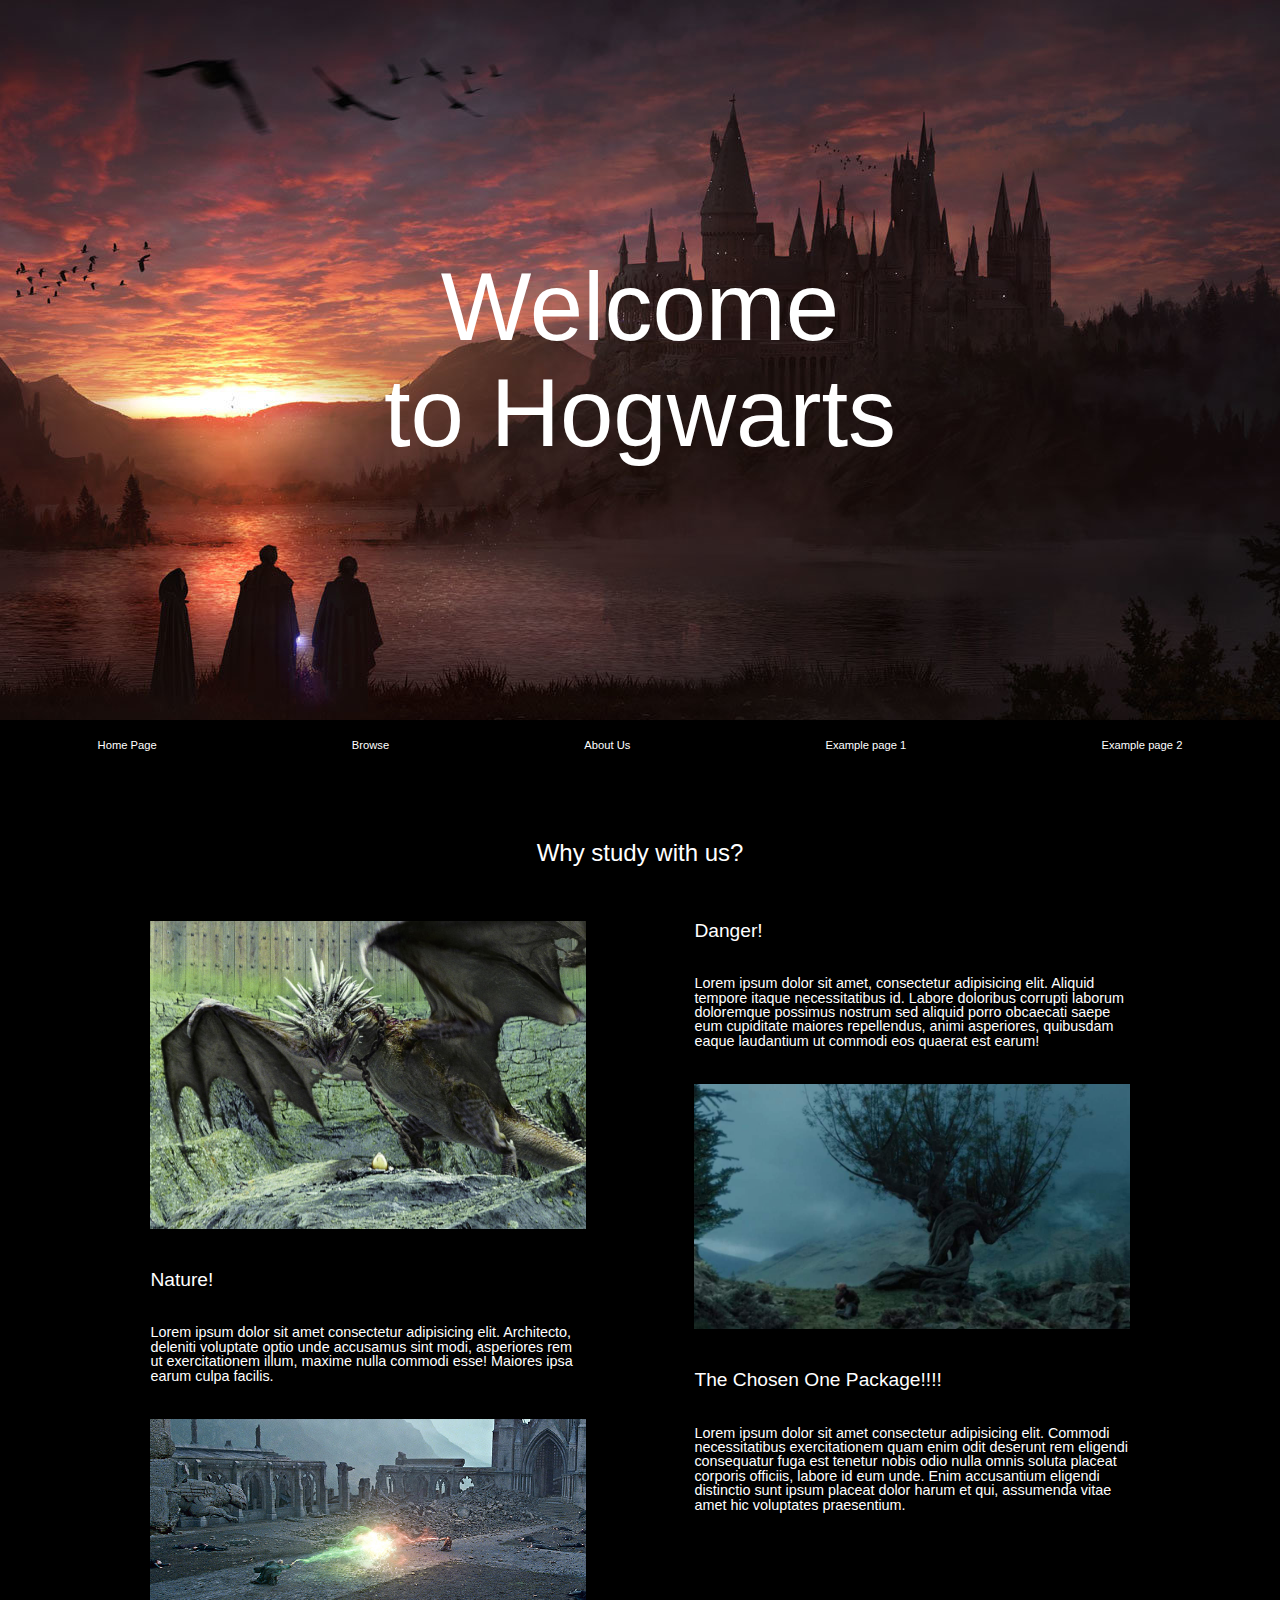
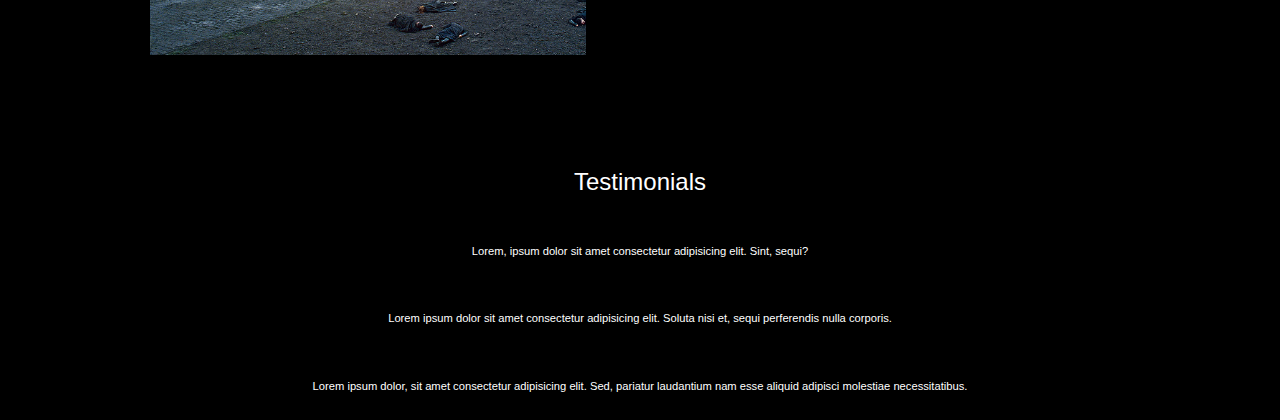
<file: Hogwarts/index.html>
<!DOCTYPE html>

<html lang="en-GB" dir="ltr">

<head>
  <meta charset="UTF-8">
  <meta http-equiv="X-UA-Compatible" content="IE=edge">
  <meta name="viewport" content="width=device-width, initial-scale=1.0">
  <link href="style.css" rel="stylesheet">
  <title>Hogwarts</title>
</head>

<body>
  <div class="container">

    <header role="banner">
      <div id="banner">
        <h1><span class="block_display">Welcome</span> to Hogwarts</h1>
      </div>

      <nav role="navigation">
        <ul>
          <li><a href="#">Home Page</a></li>
          <li><a href="#">Browse</a></li>
          <li><a href="#">About Us</a></li>
          <li><a href="#">Example page 1</a></li>
          <li><a href="#">Example page 2</a></li>
        </ul>
      </nav>
    </header>

    <main role="main">
      <h2>Why study with us?</h2>
      <div>
        <div>
          <img src="images/horntail.jpg" alt="horntail">
          <h3>Nature!</h3>
          <p>Lorem ipsum dolor sit amet consectetur adipisicing elit. Architecto, deleniti voluptate optio unde
            accusamus sint modi, asperiores rem ut exercitationem illum, maxime nulla commodi esse! Maiores ipsa earum
            culpa facilis.</p>
          <img src="images/fight.jpg" alt="fight">
        </div>

        <div>
          <h3>Danger!</h3>
          <p>Lorem ipsum dolor sit amet, consectetur adipisicing elit. Aliquid tempore itaque necessitatibus id. Labore
            doloribus corrupti laborum doloremque possimus nostrum sed aliquid porro obcaecati saepe eum cupiditate
            maiores repellendus, animi asperiores, quibusdam eaque laudantium ut commodi eos quaerat est earum!</p>

          <img src="images/willow.jpg" alt="willow tree">
          <h3>The Chosen One Package!!!!</h3>
          <p>Lorem ipsum dolor sit amet consectetur adipisicing elit. Commodi necessitatibus exercitationem quam enim
            odit deserunt rem eligendi consequatur fuga est tenetur nobis odio nulla omnis soluta placeat corporis
            officiis, labore id eum unde. Enim accusantium eligendi distinctio sunt ipsum placeat dolor harum et qui,
            assumenda vitae amet hic voluptates praesentium.</p>

        </div>
      </div>
      <h2>Testimonials</h2>
      <p>Lorem, ipsum dolor sit amet consectetur adipisicing elit. Sint, sequi?</p>

      <p>Lorem ipsum dolor sit amet consectetur adipisicing elit. Soluta nisi et, sequi perferendis nulla corporis.</p>

      <p>Lorem ipsum dolor, sit amet consectetur adipisicing elit. Sed, pariatur laudantium nam esse aliquid adipisci
        molestiae necessitatibus.</p>
    </main>

    <footer role="contentinfo">
    </footer>

  </div>
  <!--end of container div-->
</body>

</html>
</file>
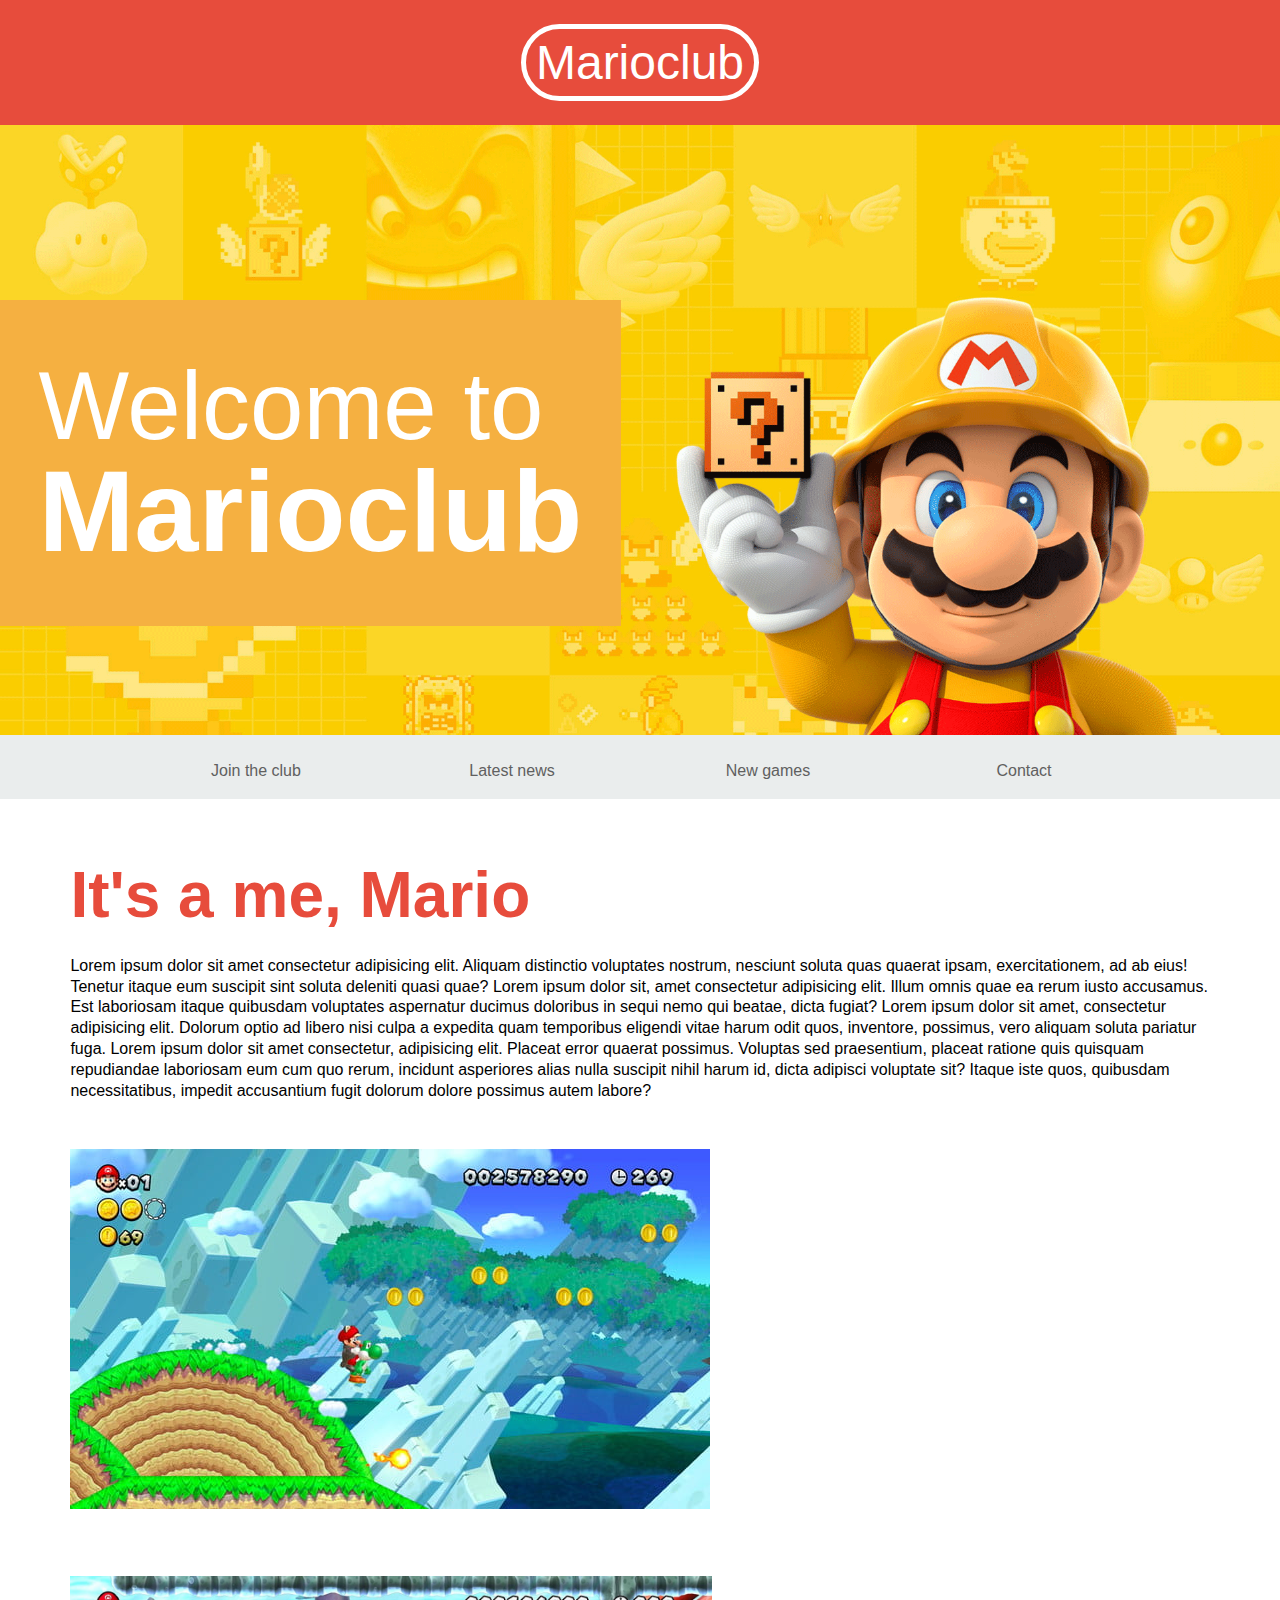
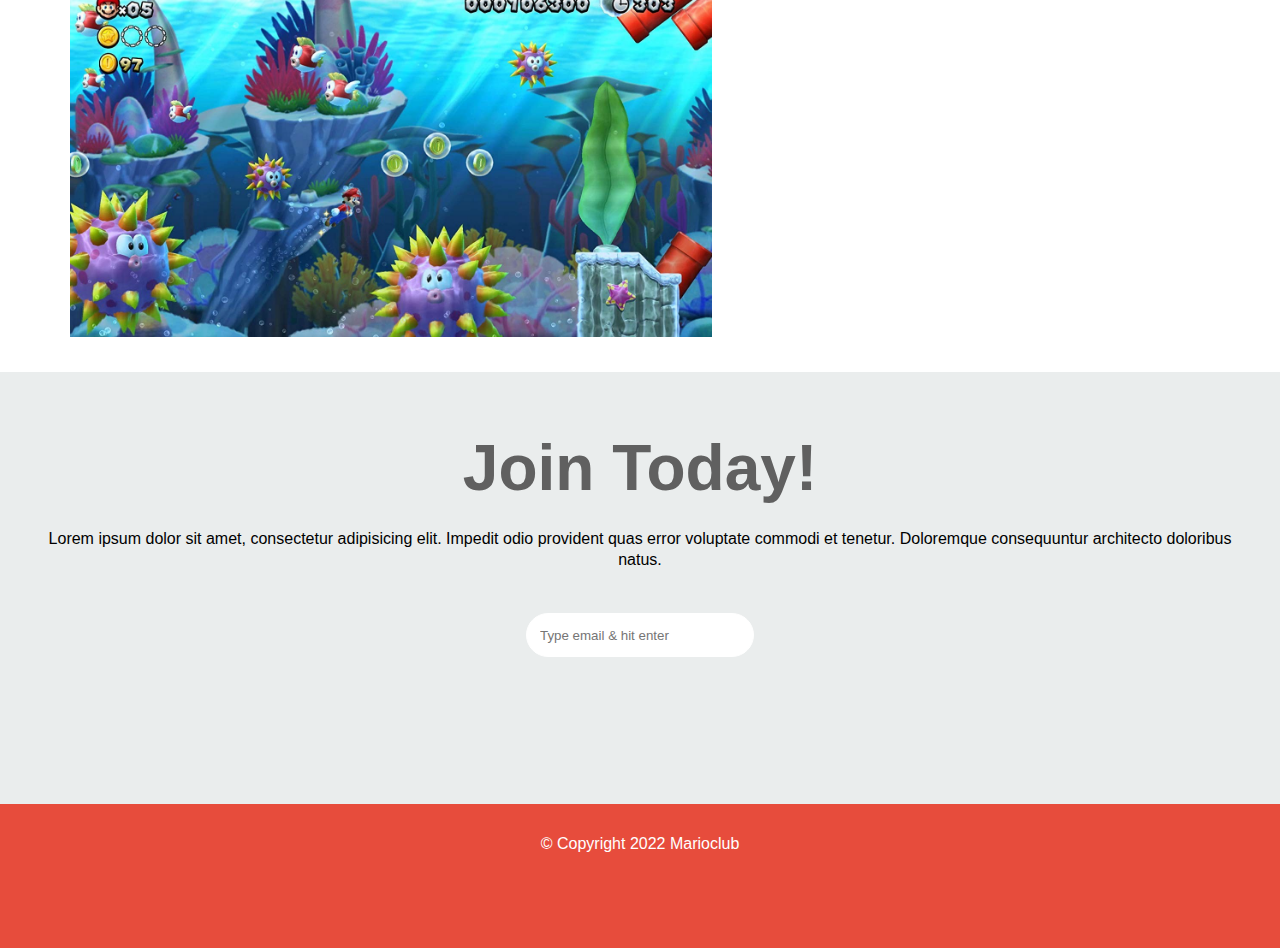
<file: Marioclub/index.html>
<!DOCTYPE html>

<html lang="en-GB" dir="ltr">

<head>
    <meta charset="utf-8">
    <link href="style.css" rel="stylesheet">
    <title>Mario Club</title>
</head>

<body>
    <div class="wrapper">
    <header>
        <div>
            <p id="logo">Marioclub</p>
        </div>
        <h1>Welcome to <span class="bold">Marioclub</span></h1>
        <img src="images/banner.png" alt="mario">

    </header>
    <main>
        <nav role="navigation">
            <input class="menu-btn" type="checkbox" id="menu-btn"> <!--mobile hamburger navigation icon -->
            <label class="menu-icon" for="menu-btn"><span class="nav-icon"></span></label>
            <ul>
                <li><a href="#">Join the club</a></li>
                <li><a href="#">Latest news</a></li>
                <li><a href="#">New games</a></li>
                <li><a href="#">Contact</a></li>
            </ul>
        </nav>
  
        <div>
        <h2>It's a me, Mario</h2>
        <p>Lorem ipsum dolor sit amet consectetur adipisicing elit. Aliquam distinctio voluptates nostrum, nesciunt
            soluta quas quaerat ipsam, exercitationem, ad ab eius! Tenetur itaque eum suscipit sint soluta deleniti
            quasi quae? Lorem ipsum dolor sit, amet consectetur adipisicing elit. Illum omnis quae ea rerum iusto
            accusamus. Est laboriosam itaque quibusdam voluptates aspernatur ducimus doloribus in sequi nemo qui beatae,
            dicta fugiat? Lorem ipsum dolor sit amet, consectetur adipisicing elit. Dolorum optio ad libero nisi culpa a
            expedita quam temporibus eligendi vitae harum odit quos, inventore, possimus, vero aliquam soluta pariatur
            fuga. Lorem ipsum dolor sit amet consectetur, adipisicing elit. Placeat error quaerat possimus. Voluptas sed praesentium, placeat ratione quis quisquam repudiandae laboriosam eum cum quo rerum, incidunt asperiores alias nulla suscipit nihil harum id, dicta adipisci voluptate sit? Itaque iste quos, quibusdam necessitatibus, impedit accusantium fugit dolorum dolore possimus autem labore?</p>
        <img src="images/thumb-1.png" alt="mario gamescreen">
        <img src="images/thumb-2.png" alt="mario gamescreen photo2">
</div>
        <section>
            <h2>Join Today!</h2>
            <p>Lorem ipsum dolor sit amet, consectetur adipisicing elit. Impedit odio provident quas error voluptate
                commodi et tenetur. Doloremque consequuntur architecto doloribus natus.</p>
            <input type="email" id="email" placeholder="Type email & hit enter" required>
        </section>

    </main>

    <footer>
        <p>&copy; Copyright 2022 Marioclub</p>
    </footer>

</div> <!--end of wrapper-->

</body>

</html>
</file>
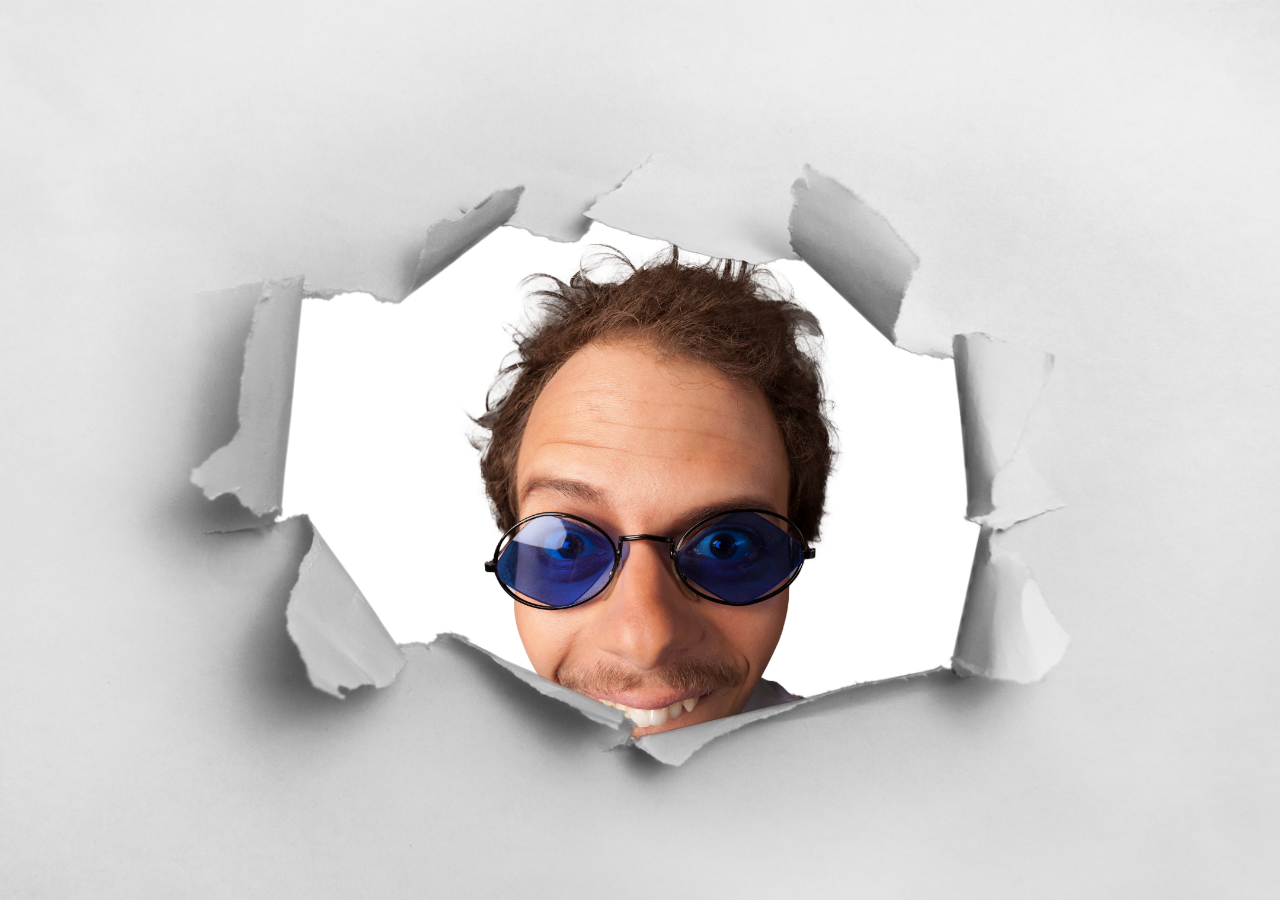
<file: Ripped Paper Profile/index.html>
<!DOCTYPE html>
<html lang="en">
<head>
    <meta charset="UTF-8">
    <meta http-equiv="X-UA-Compatible" content="IE=edge">
    <meta name="viewport" content="width=device-width, initial-scale=1.0">
    <title>Magic Ripped Profile Challenge</title>
    <link rel="stylesheet" href="style.css">
</head>
<body>
    <div class="container"></div>
    <div class="image"></div>
</body>
</html>
</file>
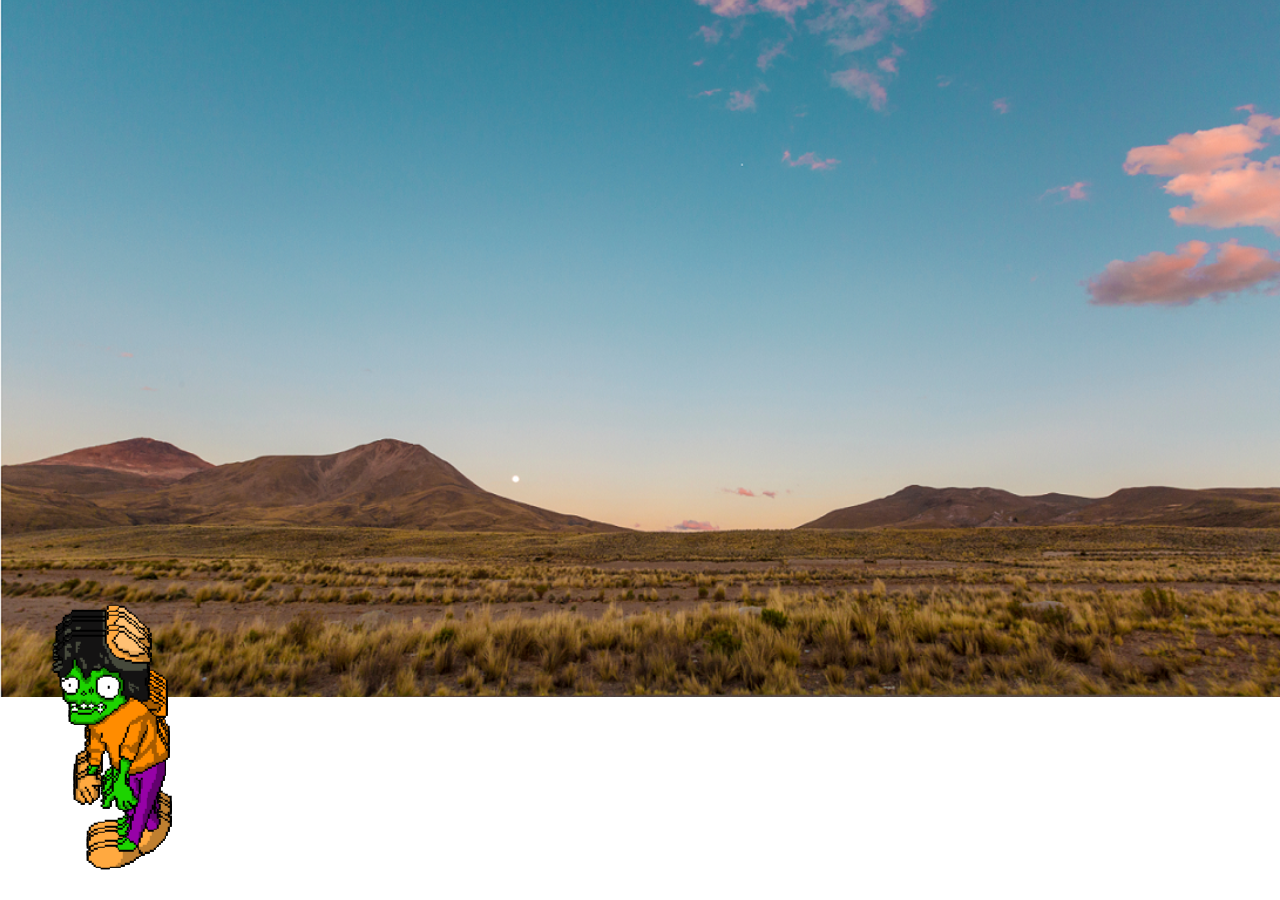
<file: Sprite Animation/index.html>
<!DOCTYPE html>
<html lang="en">
<head>
    <meta charset="UTF-8">
    <meta http-equiv="X-UA-Compatible" content="IE=edge">
    <meta name="viewport" content="width=device-width, initial-scale=1.0">
    <title>Sprite Animation</title>
    <link rel="stylesheet" href="style.css">
</head>
<body>
    <div id="zombie1"></div>
    <div id="zombie2"></div>
    <div id="zombie3"></div>
    <div id="zombie4"></div>
    <div id="zombie5"></div>
    <div id="zombie6"></div>
    <div id="zombie7"></div>
    <div id="zombie8"></div>
    <div id="zombie9"></div>
    <div id="zombie10"></div>
    <div id="zombie11"></div>
    <div id="zombie12"></div>
</body>
</html>
</file>
<file: Ripped Paper Profile/style.css>
html {
    box-sizing: border-box;

  }
  *, *:before, *:after {
    box-sizing: inherit;
    padding: 0;
    margin: 0;
  }

  .container {
    width: 100vw;
	height: 100vh;
    background-image: url('images/ripped_paper_trans.png');
    background-repeat: no-repeat;
    background-size: cover;
    background-position: center;
    /* also works with below effect + filter: brightness(.2), however best result is without effect altogether since center is transparent
    mix-blend-mode:darken; *****/
  }
  

  .image {
    background-image: url('images/man.png');
      background-repeat: no-repeat;
      background-position: 50%;
      background-size: 50%;
      width: 100vw;
      height: 100vh;
      position: absolute;
      top: 0;
      left: 0;
      z-index: -1;
     
  }
</file>
<file: Sprite Animation/style.css>
body {
    background-image: url('images/desert_background.png');
    background-size: cover;
    overflow: hidden;
    background-position-y: 25%;
    background-repeat: no-repeat;
}

#zombie1 {
    background-image: url('images/zombie.png');
    position: relative;
    top: 600px;
    height: 250px;
    width: 215.167px;
    animation: walking_animation 1s steps(6) infinite,
    move_forward 25s linear infinite;
}

#zombie2 {
    background-image: url('images/zombie.png');
    position: absolute;
    top: 605px;
    height: 250px;
    width: 215.167px;
    animation: walking_animation 1s steps(6) infinite 3s,
    move_forward 27s linear infinite 3s;
    animation-fill-mode: both;
}

#zombie3 {
    background-image: url('images/zombie.png');
    position: absolute;
    top: 612px;
    height: 250px;
    width: 215.167px;
    animation: walking_animation 1s steps(6) infinite 4s,
    move_forward 28s linear infinite 4s;
    animation-fill-mode: both;
}

#zombie4 {
    background-image: url('images/zombie.png');
    position: absolute;
    top: 600px;
    height: 250px;
    width: 215.167px;
    animation: walking_animation 1s steps(6) infinite 5s,
    move_forward 30s linear infinite 5s;
    animation-fill-mode: both;
}

#zombie5 {
    background-image: url('images/zombie.png');
    position: absolute;
    top: 606px;
    height: 250px;
    width: 215.167px;
    animation: walking_animation 1s steps(6) infinite 6s,
    move_forward 31s linear infinite 6s;
    animation-fill-mode: both;
}

#zombie6 {
    background-image: url('images/zombie.png');
    position: absolute;
    top: 613px;
    height: 250px;
    width: 215.167px;
    animation: walking_animation 1s steps(6) infinite 6s,
    move_forward 36s linear infinite 6s;
    animation-fill-mode: both;
}

#zombie7 {
    background-image: url('images/zombie.png');
    position: absolute;
    top: 620px;
    height: 250px;
    width: 215.167px;
    animation: walking_animation 1s steps(6) infinite 8s,
    move_forward 28s linear infinite 8s;
    animation-fill-mode: both;
}

#zombie8 {
    background-image: url('images/zombie.png');
    position: absolute;
    top: 625px;
    height: 250px;
    width: 215.167px;
    animation: walking_animation .9s steps(6) infinite 5s,
    move_forward 29s linear infinite 5s;
    animation-fill-mode: both;
}

#zombie9 {
    background-image: url('images/zombie.png');
    position: absolute;
    top: 620px;
    height: 250px;
    width: 215.167px;
    animation: walking_animation .8s steps(6) infinite 6s,
    move_forward 27s linear infinite 6s;
    animation-fill-mode: both;
}

#zombie10 {
    background-image: url('images/zombie.png');
    position: absolute;
    top: 610px;
    height: 250px;
    width: 215.167px;
    animation: walking_animation 1s steps(6) infinite 10s,
    move_forward 25s linear infinite 10s;
    animation-fill-mode: both;
}


#zombie11 {
    background-image: url('images/zombie.png');
    position: absolute;
    top: 620px;
    height: 250px;
    width: 215.167px;
    animation: walking_animation .9s steps(6) infinite 11s,
    move_forward 25s linear infinite 11s;
    animation-fill-mode: both;
}


#zombie12 {
    background-image: url('images/zombie.png');
    position: absolute;
    top: 625px;
    height: 250px;
    width: 215.167px;
    animation: walking_animation .8s steps(6) infinite 12s,
    move_forward 20s linear infinite 12s;
    animation-fill-mode: both;
}

@keyframes walking_animation {
    0% {background-position-x: 1291px;}
    100% {background-position-x: 0px;}
}

@keyframes move_forward {
    0% {transform: translateX(2000px);}
    100% {transform: translateX(-200px);}
}
</file>
<file: Hogwarts/style.css>
/* http://meyerweb.com/eric/tools/css/reset/
   v2.0 | 20110126
   License: none (public domain)
*/

html, body, div, span, applet, object, iframe,
h1, h2, h3, h4, h5, h6, p, blockquote, pre,
a, abbr, acronym, address, big, cite, code,
del, dfn, em, img, ins, kbd, q, s, samp,
small, strike, strong, sub, sup, tt, var,
b, u, i, center,
dl, dt, dd, ol, ul, li,
fieldset, form, label, legend,
table, caption, tbody, tfoot, thead, tr, th, td,
article, aside, canvas, details, embed,
figure, figcaption, footer, header, hgroup,
menu, nav, output, ruby, section, summary,
time, mark, audio, video {
	margin: 0;
	padding: 0;
	border: 0;
	font-size: 100%;
	font: inherit;
	vertical-align: baseline;
}
/* HTML5 display-role reset for older browsers */
article, aside, details, figcaption, figure,
footer, header, hgroup, menu, nav, section {
	display: block;
}
body {
	line-height: 1;
}
ol, ul {
	list-style: none;
}
blockquote, q {
	quotes: none;
}
blockquote:before, blockquote:after,
q:before, q:after {
	content: '';
	content: none;
}
table {
	border-collapse: collapse;
	border-spacing: 0;
}

/***************end of reset*****************/

.container {
    width: 100%;
    font-family:'Lucida Sans', 'Lucida Sans Regular', 'Lucida Grande', 'Lucida Sans Unicode', Geneva, Verdana, sans-serif;
    background-color: black;
    color: white;
}

#banner {
    height: 80vh;
    background-image: url("images/banner.jpg");
    background-position-x: center;
    background-color: red; /*used as fallback in the event the image doesn't load since the h1 is white*/
}

h1 {
    height: 80vh;
    font-size: 3.2em;
    display: flex;
    text-align: center;
    flex-direction: column;
    justify-content: center;
}

h2 {
    font-size: 1.5em;
    margin-top: 3em;
    padding: 1em 0;
    text-align: center;
}

h3 {
    font-size: 1.2em;
    margin-top: 2em;
}

p {
    font-size: .9em;
    padding: 2.5em 0;
}

main > div > div:nth-child(1), main > div > div:nth-child(2) {
    padding: 1em;
    margin: 1em;
}

img {
    width: 100%;
}

.block_display {
    display: block;
}

nav ul {
    display: flex;
    flex-wrap: wrap;
    background-color: black;
}

nav ul li {
    width: 100vw;
    text-align: center;   
    padding: 1em 0;
}

nav ul li a {
    color: white;
    padding: 1em 0;
    font-size: .7em;
}

main > p {
    text-align: center;
    max-width: 500px;
    margin: 0 3em;
    font-size: .7em;
}

a:link {
color: white;
text-decoration: none;
}

a:visited {

}

a:focus {
color: lightgray;
}

a:hover {
border-bottom: 1px solid gray;
}

a:active {
 color: lightgray;
 border-bottom: 1px solid gray;
}


/***************Responsiveness**********************/

@media screen and (min-width: 600px) {

    main > div > div:nth-child(1), main > div > div:nth-child(2) {
        width: 70%;
        margin: 0 auto;
        padding-top: 2em;
    }

    main > p {
        max-width: 500px;
        margin: 0 auto;
    }
}

@media screen and (min-width: 750px) {
    main > div div:nth-child(1), main > div > div:nth-child(2) {
        width: 40%;
    }

 main > div:nth-child(2) {
     display: flex;
 }

 
main > div div:nth-child(2) h3:first-child { /*removing top margin from second column to align columns*/
    margin-top: 0em;
}

nav ul {
    height: 25px;
    justify-content: space-around;
    flex-wrap: nowrap;
}

nav ul li {
    width: auto; 
    padding: 1em 2em;
   }
}

@media screen and (min-width: 900px) {
    main > div:nth-child(2) {
        display: flex;
        width: 90%;
        margin: 0 auto;
    }
 

    h1 {
        font-size:  6em; 
        line-height: 1.1em;
    }

    main > p {
        max-width: 700px;
    }
}

@media screen and (min-width: 1000px) {
    main > div:nth-child(2) {
        width: 85%;
    }
}
</file>
<file: Marioclub/style.css>
/*style reset*/
/* http://meyerweb.com/eric/tools/css/reset/
   v2.0 | 20110126
   License: none (public domain)
*/

html, body, div, span, applet, object, iframe,
h1, h2, h3, h4, h5, h6, p, blockquote, pre,
a, abbr, acronym, address, big, cite, code,
del, dfn, em, img, ins, kbd, q, s, samp,
small, strike, strong, sub, sup, tt, var,
b, u, i, center,
dl, dt, dd, ol, ul, li,
fieldset, form, label, legend,
table, caption, tbody, tfoot, thead, tr, th, td,
article, aside, canvas, details, embed,
figure, figcaption, footer, header, hgroup,
menu, nav, output, ruby, section, summary,
time, mark, audio, video {
	margin: 0;
	padding: 0;
	border: 0;
	font-size: 100%;
	font: inherit;
	vertical-align: baseline;
}
/* HTML5 display-role reset for older browsers */
article, aside, details, figcaption, figure,
footer, header, hgroup, menu, nav, section {
	display: block;
}
body {
	line-height: 1;
}
ol, ul {
	list-style: none;
}
blockquote, q {
	quotes: none;
}
blockquote:before, blockquote:after,
q:before, q:after {
	content: '';
	content: none;
}
table {
	border-collapse: collapse;
	border-spacing: 0;
}

/*end of reset*/


.wrapper {
    width: 100%;
}

body {
    font-family:'Gill Sans', 'Gill Sans MT', Calibri, 'Trebuchet MS', sans-serif;
}

header > h1 {
    top: 150px;
    font-size: 5em;
    color: white;
    position: absolute;
}

.bold /*span element to make font heavier*/ {
    font-size: 1em;
}

header div:first-child {
    color: white;
    background: #E74C3C;
    font-size: 3em;
    text-align: center;
    padding: .5em 0;
    position: sticky;
    top: 0;
    z-index: 1;
}

#logo {
    border: 5px solid white;
    border-radius: 40px;
    display: inline-block;
    padding: .2em;
}

header > h1 {
    color: white;
    position: absolute;
    top: 120px;
    font-size: 4em;
    padding: .6em .4em;
    background-color: #F5B041;
}

.bold /*span element to make font heavier*/ {
    font-weight: bold;
    display: block;
    font-size: 1.2em;
}

header img {
    width: 100%;
    max-height: 700px;
    display: block;
}

/*mobile nav styling */


  nav ul {
    clear: both;
    overflow: hidden;
    max-height: 0;
    transition: max-height .2s ease-out;
    background-color: #EAEDED;
  }
  
   nav ul a {
    display: block;
    margin-top: .5em;
    padding: 20px;
    text-decoration: none;
  }
  
   ul a:link {
    color: #606060;
  }
  
   ul a:visited {
    color: #606060;
  }
  
   ul a:focus {
    color: white;
  }
  
   ul a:hover {
    background-color: #CACFD2;
    color: white;
  }
  
   ul a:active {
    border-bottom: .5px solid white;
  }
  

  
.menu-icon {
padding: 28px 20px;
position: relative;
float: left;
cursor: pointer;
}

.menu-icon .nav-icon {
background: #333;
display: block;
width: 18px;
height: 2px;
position: relative;
transition: background .2s ease-out;
}

.menu-icon .nav-icon:before {
background: #333;
content: "";
display: block;
width: 100%;
height: 100%;
position: absolute;
top: 5px;
transition: all .2s ease-out;
}

.menu-icon .nav-icon:after {
background: #333;
content: "";
display: block;
width: 100%;
height: 100%;
position: absolute;
top: -5px;
transition: all .2s ease-out;
}

.menu-btn {
display: none;
}

.menu-btn:checked ~ ul {
min-height: 270px;
}

.menu-btn:checked ~ .menu-icon .nav-icon {
background: transparent;
}

.menu-btn:checked ~ .menu-icon .nav-icon:before {
transform: rotate(-45deg);
top: 0;
}

.menu-btn:checked ~ .menu-icon .nav-icon:after {
transform: rotate(45deg);
top: 0;
}



main h2 {
    font-size: 4em;
    font-weight: bold;
    color: #E74C3C;
    padding: 1em 0 .2em;
}

main > div {
    width: 89%;
    margin: auto;
}

main > div p:nth-child(2) {
    padding: 1em 0;
    line-height: 1.3em;
    max-width: 1200px;
}

main > div img {
    margin-top: 2em;
    margin-bottom: 2em;
    max-width: 100%;
}

main > div img:nth-child(3) { /*first image*/
    margin-right: 3em;
}

main section {
    background-color: #EAEDED;
    min-height: 400px;
    text-align: center;
    padding: 0 2em 2em 2em;
}

main section h2 {
    color: #606060; 
}
main section > p {
    padding: 1em 0;
    line-height: 1.3em;
}

main section input {
    margin-top: 2em;
    padding: 1em;
    border-radius: 36px;
    border: 1px solid white;
    min-width: 200px;
}

footer {
    min-height: 80px;
    background-color: #E74C3C;
    color: white;
    text-align: center;
    padding: 2em;
}

/* responsiveness */

@media screen and (min-width: 620px) {

    nav {
        position: sticky;
        top: 0;
        z-index: 1;
        overflow: none;
    }
    
    nav ul { /*nav bar to appear on horizontal axis*/
    max-height: 150px;
    display: flex;
    justify-content: center;
    }

    nav ul li {
        width: 20%;
        text-align: center;
      
    }

    .menu-icon { /*remove hamburger icon*/
        display: none;
    }

}

@media screen and (min-width: 400px) {

    header > h1 {
        top: 200px;
    }
}

@media screen and (min-width: 500px) {

    header > h1 {
        top: 220px;
    }
}

@media screen and (min-width: 600px) {

    header > h1 {
        top: 240px;
    }
}

@media screen and (min-width: 800px) {
    header > h1 {
        top: 260px;
    }
}

@media screen and (min-width: 1000px) {
    header > h1 {
        top: 300px;
        font-size: 5em;
    }
}

@media screen and (min-width: 1200px) {
    header > h1 {
        font-size: 6em;
    }
}
</file>
